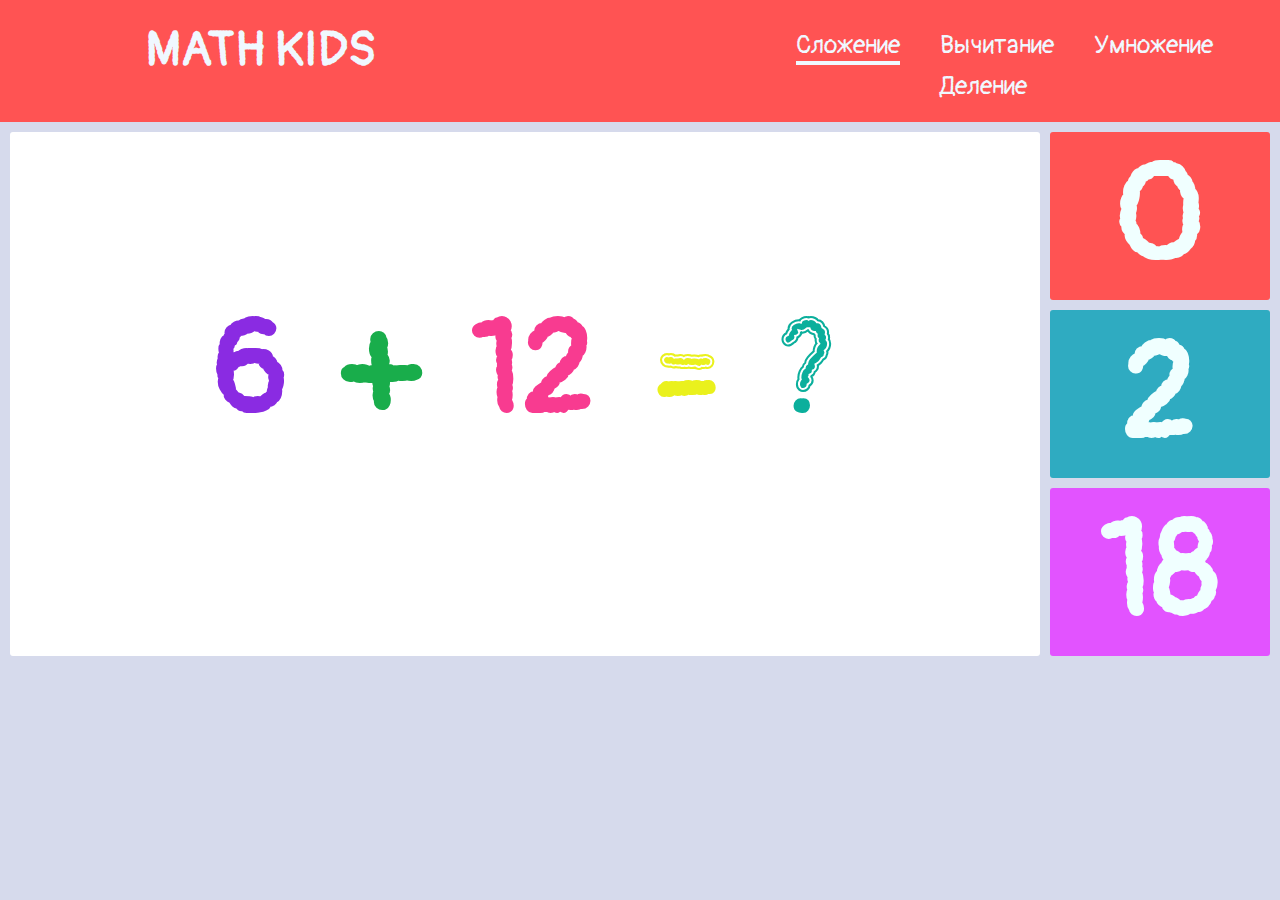
<file: index.html>
<!DOCTYPE html>
<html lang="ru">
  <head>
    <meta charset="UTF-8" />
    <meta http-equiv="X-UA-Compatible" content="IE=edge" />
    <meta name="viewport" content="width=device-width, initial-scale=1.0" />
    <link
      href="https://fonts.googleapis.com/css2?family=Pangolin&display=swap"
      rel="stylesheet"
    />
    <link rel="stylesheet" href="/root/styles/style.css" />
    <title>Сложение</title>
  </head>
  <body>
    <audio id="myAudio" src="/root/audio/bda558fb5227c08.mp3"></audio>

    <header>
      <div class="container">
        <h1>MATH KIDS</h1>
        <ul>
          <li class="current"><a href="/index.html">Сложение</a></li>
          <li><a href="/substract.html">Вычитание</a></li>
          <li><a href="/multiply.html">Умножение</a></li>
          <li><a href="/divide.html">Деление</a></li>
        </ul>
      </div>
    </header>

    <div class="wrapper">
      <div class="equation">
        <h1 style="color: blueviolet" id="num1">1</h1>
        <h1 style="color: rgb(25, 173, 75)">+</h1>
        <h1 style="color: rgb(248, 59, 144)" id="num2">1</h1>
        <h1 style="color: rgb(234, 241, 29)">=</h1>
        <h1 style="color: rgb(11, 175, 156)">?</h1>
      </div>
      <div class="answer-options">
        <h1 id="option1">1</h1>
        <h1 id="option2">2</h1>
        <h1 id="option3">3</h1>
      </div>
    </div>
    <script src="/root/scripts/add.js"></script>
  </body>
</html>
</file>
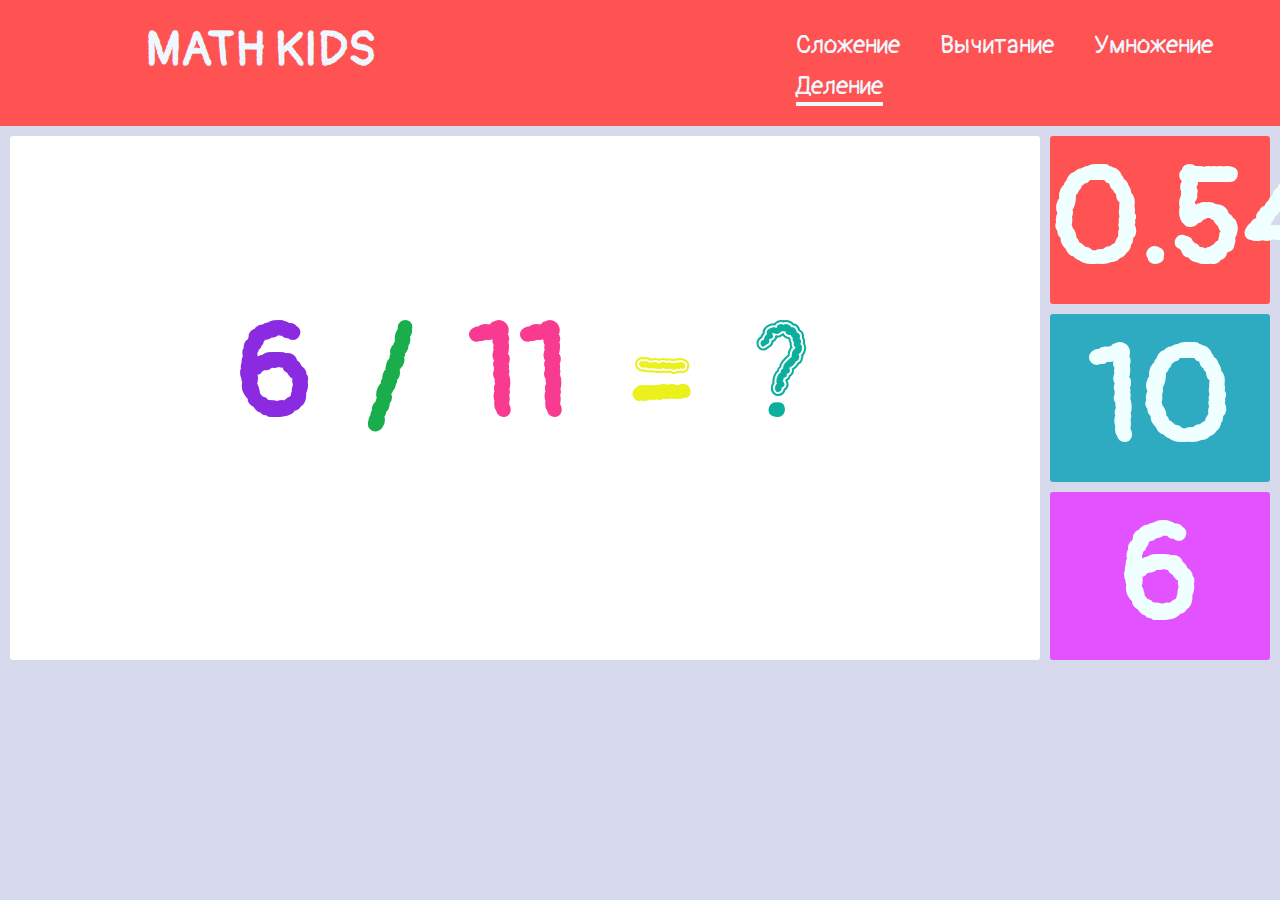
<file: divide.html>
<!DOCTYPE html>
<html lang="ru">
  <head>
    <meta charset="UTF-8" />
    <meta http-equiv="X-UA-Compatible" content="IE=edge" />
    <meta name="viewport" content="width=device-width, initial-scale=1.0" />
    <link
      href="https://fonts.googleapis.com/css2?family=Pangolin&display=swap"
      rel="stylesheet"
    />
    <link rel="stylesheet" href="/root/styles/style.css" />
    <title>Деление</title>
  </head>
  <body>
    <audio id="myAudio" src="/root/audio/bda558fb5227c08.mp3"></audio>

    <header>
      <div class="container">
        <h1>MATH KIDS</h1>
        <ul>
          <li><a href="/index.html">Сложение</a></li>
          <li><a href="/substract.html">Вычитание</a></li>
          <li><a href="/multiply.html">Умножение</a></li>
          <li class="current"><a href="/divide.html">Деление</a></li>
        </ul>
      </div>
    </header>

    <div class="wrapper">
      <div class="equation">
        <h1 style="color: blueviolet" id="num1">1</h1>
        <h1 style="color: rgb(25, 173, 75)">/</h1>
        <h1 style="color: rgb(248, 59, 144)" id="num2">1</h1>
        <h1 style="color: rgb(234, 241, 29)">=</h1>
        <h1 style="color: rgb(11, 175, 156)">?</h1>
      </div>
      <div class="answer-options">
        <h1 id="option1">1</h1>
        <h1 id="option2">2</h1>
        <h1 id="option3">3</h1>
      </div>
    </div>
    <script src="/root/scripts/divide.js"></script>
  </body>
</html>
</file>
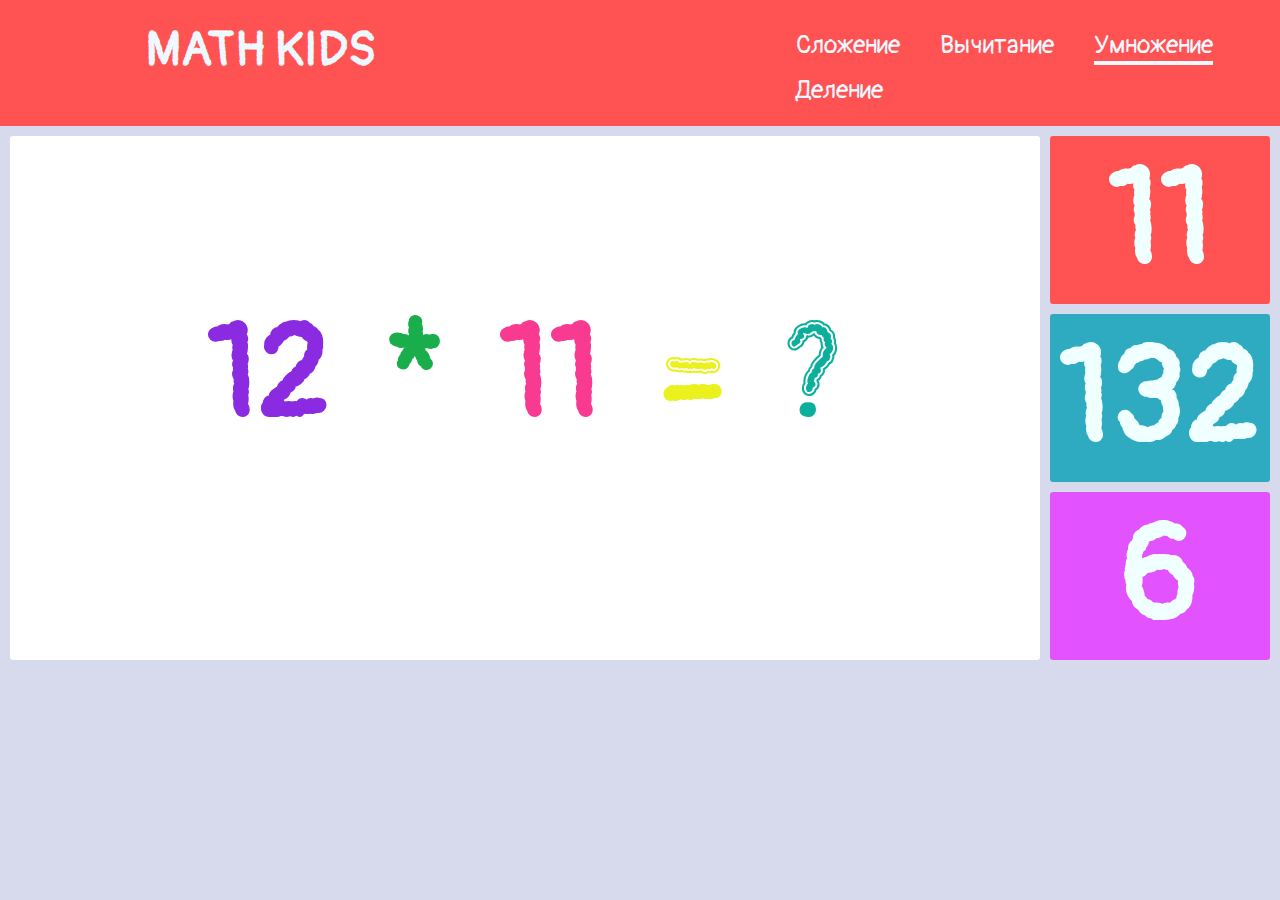
<file: multiply.html>
<!DOCTYPE html>
<html lang="ru">
  <head>
    <meta charset="UTF-8" />
    <meta http-equiv="X-UA-Compatible" content="IE=edge" />
    <meta name="viewport" content="width=device-width, initial-scale=1.0" />
    <link
      href="https://fonts.googleapis.com/css2?family=Pangolin&display=swap"
      rel="stylesheet"
    />
    <link rel="stylesheet" href="/root/styles/style.css" />
    <title>Умножение</title>
  </head>
  <body>
    <audio id="myAudio" src="/root/audio/bda558fb5227c08.mp3"></audio>

    <header>
      <div class="container">
        <h1>MATH KIDS</h1>
        <ul>
          <li ><a href="/index.html">Сложение</a></li>
          <li><a href="/substract.html">Вычитание</a></li>
          <li class="current"><a href="/multiply.html">Умножение</a></li>
          <li><a href="/divide.html">Деление</a></li>
        </ul>
      </div>
    </header>

    <div class="wrapper">
      <div class="equation">
        <h1 style="color: blueviolet" id="num1">1</h1>
        <h1 style="color: rgb(25, 173, 75)">*</h1>
        <h1 style="color: rgb(248, 59, 144)" id="num2">1</h1>
        <h1 style="color: rgb(234, 241, 29)">=</h1>
        <h1 style="color: rgb(11, 175, 156)">?</h1>
      </div>
      <div class="answer-options">
        <h1 id="option1">1</h1>
        <h1 id="option2">2</h1>
        <h1 id="option3">3</h1>
      </div>
    </div>
    <script src="/root/scripts/multiply.js"></script>
  </body>
</html>
</file>
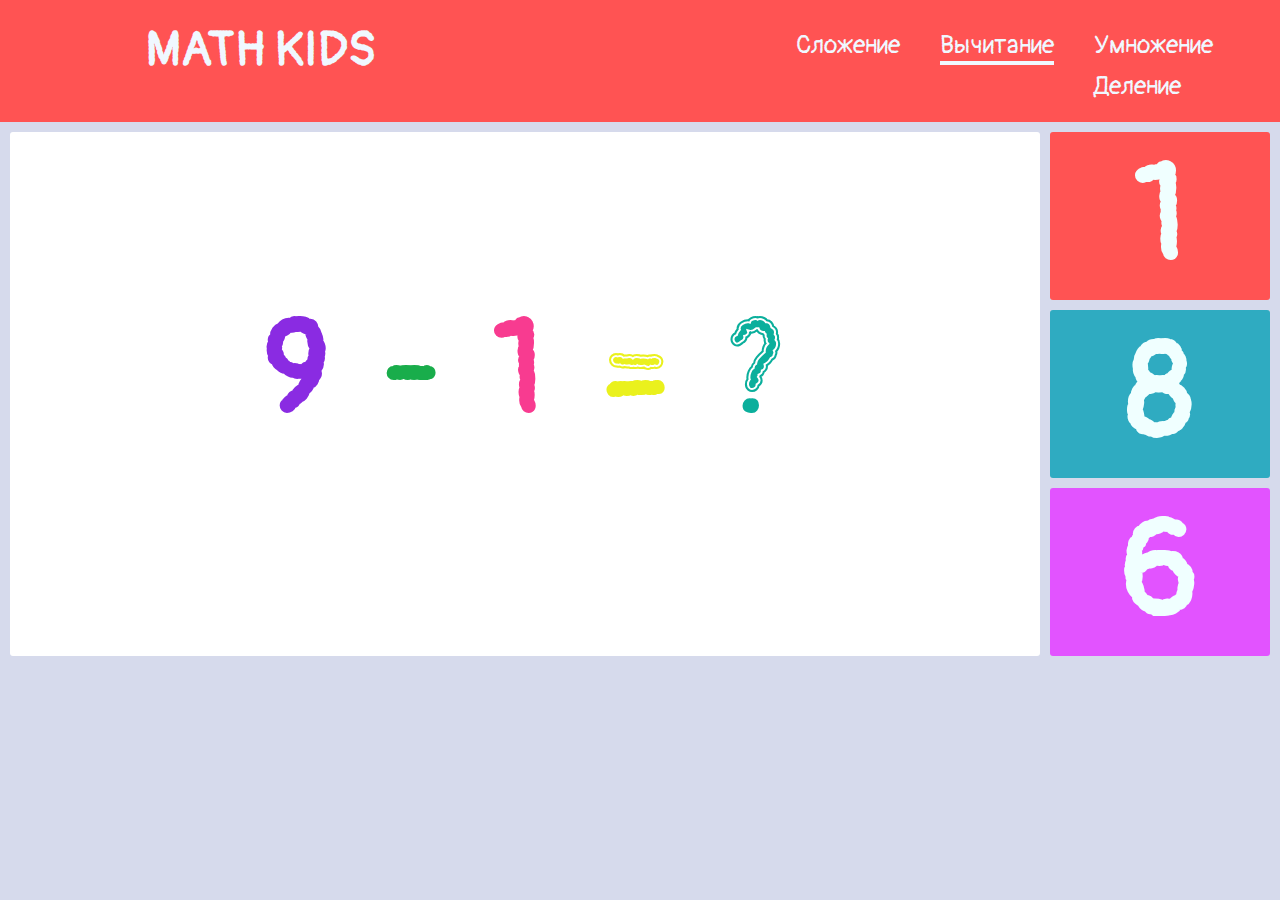
<file: substract.html>
<!DOCTYPE html>
<html lang="ru">
  <head>
    <meta charset="UTF-8" />
    <meta http-equiv="X-UA-Compatible" content="IE=edge" />
    <meta name="viewport" content="width=device-width, initial-scale=1.0" />
    <link
      href="https://fonts.googleapis.com/css2?family=Pangolin&display=swap"
      rel="stylesheet"
    />
    <link rel="stylesheet" href="/root/styles/style.css" />
    <title>Вычитание</title>
  </head>
  <body>
    <audio id="myAudio" src="/root/audio/bda558fb5227c08.mp3"></audio>

    <header>
      <div class="container">
        <h1>MATH KIDS</h1>
        <ul>
          <li><a href="/index.html">Сложение</a></li>
          <li class="current"><a href="/substract.html">Вычитание</a></li>
          <li><a href="/multiply.html">Умножение</a></li>
          <li><a href="/divide.html">Деление</a></li>
        </ul>
      </div>
    </header>

    <div class="wrapper">
      <div class="equation">
        <h1 style="color: blueviolet" id="num1">1</h1>
        <h1 style="color: rgb(25, 173, 75)">-</h1>
        <h1 style="color: rgb(248, 59, 144)" id="num2">1</h1>
        <h1 style="color: rgb(234, 241, 29)">=</h1>
        <h1 style="color: rgb(11, 175, 156)">?</h1>
      </div>
      <div class="answer-options">
        <h1 id="option1">1</h1>
        <h1 id="option2">2</h1>
        <h1 id="option3">3</h1>
      </div>
    </div>
    <script src="/root/scripts/subtract.js"></script>
  </body>
</html>
</file>
<file: root/styles/style.css>
* {
  padding: 0;
  margin: 0;
}

body {
  font-family: "Pangolin", cursive;
  background-color: rgb(214, 218, 236);
}

.container {
  padding-left: 20px;
  padding-top: 20px;
  padding-bottom: 20px;
  overflow: hidden;
  background: rgb(255, 83, 83);
}

.container h1 {
  float: left;
  font-size: 3rem;
  margin-left: 10%;
  color: aliceblue;
}

.container ul {
  list-style-type: none;
  font-size: 25px;
  margin-left: 60%;
}

.container li {
  margin-top: 10px;
  float: left;
  padding: 0 20px 0 20px;
}

.container a {
  text-decoration: none;
  color: aliceblue;
}

.current a::after {
  content: "_";
  background-color: aliceblue;
  font-size: 3px;
  display: block;
}

.wrapper {
  display: grid;
  grid-template-columns: 82% 18%;
}

.equation {
  font-size: 65px;
  background-color: white;
  border-radius: 3px;
  text-align: center;
  padding-top: 15%;
  margin-top: 10px;
  margin-left: 10px;
  margin-right: 10px;
}

.equation h1 {
  display: inline;
  padding: 20px;
}

.answer-options {
  font-size: 67px;
  margin-right: 10px;
}

.answer-options h1 {
  cursor: pointer;
  color: azure;
  border-radius: 3px;
  margin-top: 10px;
  text-align: center;
  width: 100%;
}

#option1 {
  background: rgb(255, 83, 83);
  transition: 1s;
}

#option1:hover {
  color: rgb(255, 83, 83);
  background: white;
}
#option2 {
  background: rgb(47, 171, 193);
  transition: 1s;
}

#option2:hover {
  color: rgb(47, 171, 193);
  background: white;
}

#option3 {
  background: rgb(226, 83, 255);
  transition: 1s;
}

#option3:hover {
  color: rgb(226, 83, 255);
  background: white;
}
</file>
